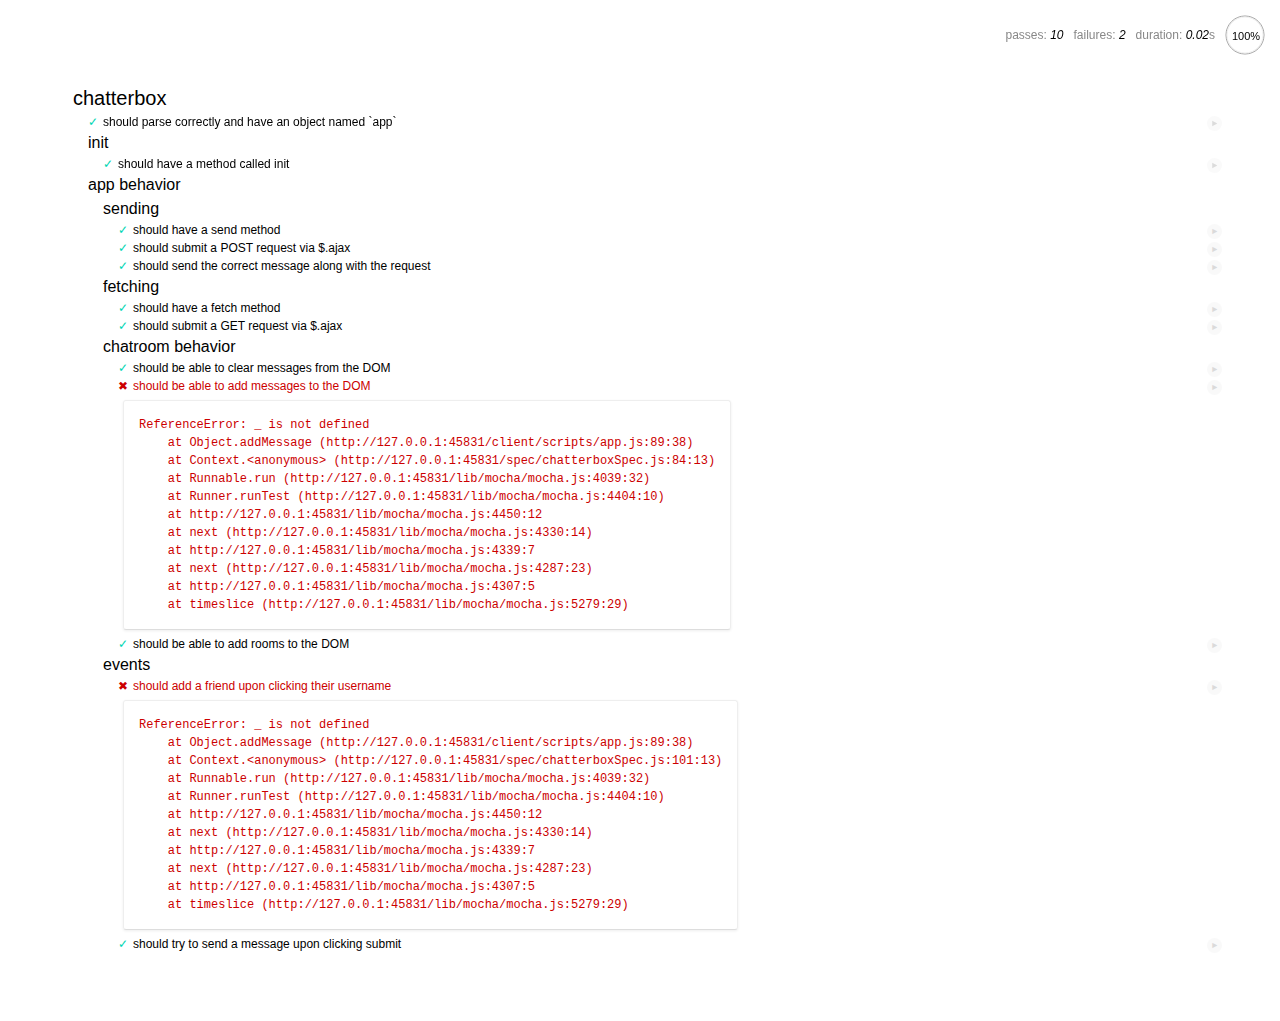
<file: SpecRunner.html>
<!DOCTYPE HTML>
<html>
<head>
  <title>Mocha Spec Runner</title>
  <link rel="stylesheet" href="lib/mocha/mocha.css">
  <script src="lib/jquery.js"></script>
  <script src="lib/mocha/mocha.js"></script>
  <script src="lib/chai/chai.js"></script>
  <script src="lib/sinon/sinon.js"></script>
  <script>
    mocha.setup('bdd');
    var expect = chai.expect;
    $(function() {
      window.mochaPhantomJS ? mochaPhantomJS.run() : mocha.run();
    });
  </script>

  <!-- Spec files -->
  <script src="spec/chatterboxSpec.js"></script>

  <!-- Source files -->
  <script src="client/scripts/app.js"></script>

</head>
<body>
<div id="mocha"></div>
<div id="testarea" style="display: none;">

  <div id="main">
    <h1>chatterbox</h1>
    <div class="spinner"><img src="client/images/spiffygif_46x46.gif"></div>
    <div id="rooms">
      Room:
      <select id="roomSelect">
      </select>
    </div>
    <form action="#" id="send" method="post">
      <input type="text" name="message" id="message"/>
      <input type="submit" name="submit" class="submit"/>
    </form>
    <div id="chats"></div>
  </div>

</div>
</body>
</html>
</file>
<file: lib/mocha/mocha.css>
@charset "utf-8";

body {
  font: 20px/1.5 "Helvetica Neue", Helvetica, Arial, sans-serif;
  padding: 60px 50px;
}

#mocha ul, #mocha li {
  margin: 0;
  padding: 0;
}

#mocha ul {
  list-style: none;
}

#mocha h1, #mocha h2 {
  margin: 0;
}

#mocha h1 {
  margin-top: 15px;
  font-size: 1em;
  font-weight: 200;
}

#mocha h1 a {
  text-decoration: none;
  color: inherit;
}

#mocha h1 a:hover {
  text-decoration: underline;
}

#mocha .suite .suite h1 {
  margin-top: 0;
  font-size: .8em;
}

.hidden {
  display: none;
}

#mocha h2 {
  font-size: 12px;
  font-weight: normal;
  cursor: pointer;
}

#mocha .suite {
  margin-left: 15px;
}

#mocha .test {
  margin-left: 15px;
  overflow: hidden;
}

#mocha .test.pending:hover h2::after {
  content: '(pending)';
  font-family: arial;
}

#mocha .test.pass.medium .duration {
  background: #C09853;
}

#mocha .test.pass.slow .duration {
  background: #B94A48;
}

#mocha .test.pass::before {
  content: '✓';
  font-size: 12px;
  display: block;
  float: left;
  margin-right: 5px;
  color: #00d6b2;
}

#mocha .test.pass .duration {
  font-size: 9px;
  margin-left: 5px;
  padding: 2px 5px;
  color: white;
  -webkit-box-shadow: inset 0 1px 1px rgba(0,0,0,.2);
  -moz-box-shadow: inset 0 1px 1px rgba(0,0,0,.2);
  box-shadow: inset 0 1px 1px rgba(0,0,0,.2);
  -webkit-border-radius: 5px;
  -moz-border-radius: 5px;
  -ms-border-radius: 5px;
  -o-border-radius: 5px;
  border-radius: 5px;
}

#mocha .test.pass.fast .duration {
  display: none;
}

#mocha .test.pending {
  color: #0b97c4;
}

#mocha .test.pending::before {
  content: '◦';
  color: #0b97c4;
}

#mocha .test.fail {
  color: #c00;
}

#mocha .test.fail pre {
  color: black;
}

#mocha .test.fail::before {
  content: '✖';
  font-size: 12px;
  display: block;
  float: left;
  margin-right: 5px;
  color: #c00;
}

#mocha .test pre.error {
  color: #c00;
  max-height: 300px;
  overflow: auto;
}

#mocha .test pre {
  display: block;
  float: left;
  clear: left;
  font: 12px/1.5 monaco, monospace;
  margin: 5px;
  padding: 15px;
  border: 1px solid #eee;
  border-bottom-color: #ddd;
  -webkit-border-radius: 3px;
  -webkit-box-shadow: 0 1px 3px #eee;
  -moz-border-radius: 3px;
  -moz-box-shadow: 0 1px 3px #eee;
}

#mocha .test h2 {
  position: relative;
}

#mocha .test a.replay {
  position: absolute;
  top: 3px;
  right: 0;
  text-decoration: none;
  vertical-align: middle;
  display: block;
  width: 15px;
  height: 15px;
  line-height: 15px;
  text-align: center;
  background: #eee;
  font-size: 15px;
  -moz-border-radius: 15px;
  border-radius: 15px;
  -webkit-transition: opacity 200ms;
  -moz-transition: opacity 200ms;
  transition: opacity 200ms;
  opacity: 0.3;
  color: #888;
}

#mocha .test:hover a.replay {
  opacity: 1;
}

#mocha-report.pass .test.fail {
  display: none;
}

#mocha-report.fail .test.pass {
  display: none;
}

#mocha-error {
  color: #c00;
  font-size: 1.5  em;
  font-weight: 100;
  letter-spacing: 1px;
}

#mocha-stats {
  position: fixed;
  top: 15px;
  right: 10px;
  font-size: 12px;
  margin: 0;
  color: #888;
}

#mocha-stats .progress {
  float: right;
  padding-top: 0;
}

#mocha-stats em {
  color: black;
}

#mocha-stats a {
  text-decoration: none;
  color: inherit;
}

#mocha-stats a:hover {
  border-bottom: 1px solid #eee;
}

#mocha-stats li {
  display: inline-block;
  margin: 0 5px;
  list-style: none;
  padding-top: 11px;
}

#mocha-stats canvas {
  width: 40px;
  height: 40px;
}

code .comment { color: #ddd }
code .init { color: #2F6FAD }
code .string { color: #5890AD }
code .keyword { color: #8A6343 }
code .number { color: #2F6FAD }

@media screen and (max-device-width: 480px) {
  body {
    padding: 60px 0px;
  }

  #stats {
    position: absolute;
  }
}
</file>
